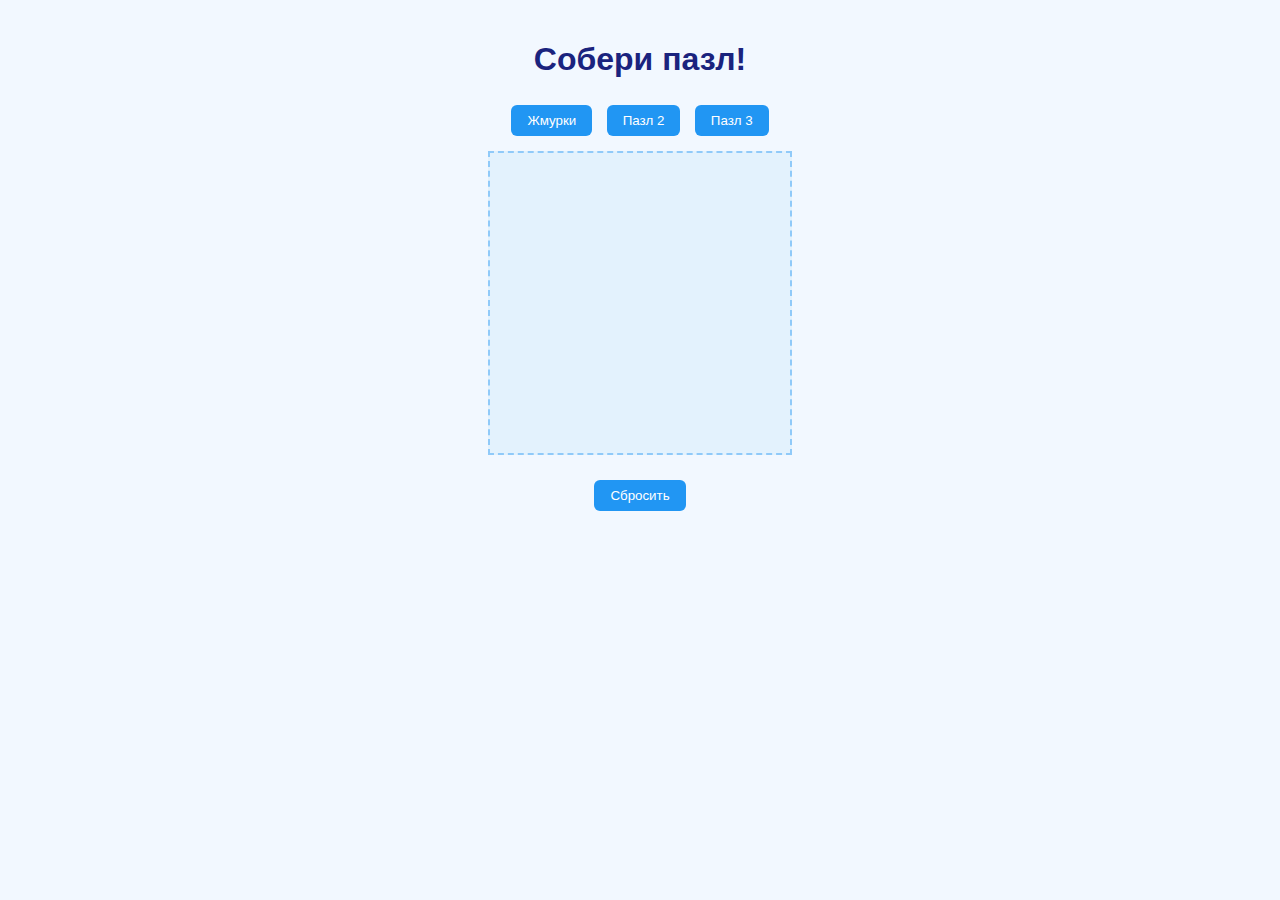
<file: index.html>
<!DOCTYPE html>
<html lang="ru">
<head>
  <meta charset="UTF-8" />
  <meta name="viewport" content="width=device-width, initial-scale=1.0" />
  <title>Собери пазл!</title>
  <link rel="stylesheet" href="style.css" />
</head>
<body>
  <div class="container">
    <h1>Собери пазл!</h1>
    <div class="puzzle-buttons">
      <button onclick="loadPuzzle(0)">Жмурки</button>
      <button onclick="loadPuzzle(1)">Пазл 2</button>
      <button onclick="loadPuzzle(2)">Пазл 3</button>
    </div>

    <div id="board"></div>
    <div id="pieces"></div>

    <div class="buttons">
      <button onclick="resetPuzzle()">Сбросить</button>
      <div id="code-block" class="hidden">
        <p><strong>Код:</strong> <span id="puzzle-code">NN2025-TOUR</span></p>
        <button onclick="copyCode()">Скопировать код</button>
      </div>
    </div>
  </div>

  <script src="script.js"></script>
</body>
</html>
</file>
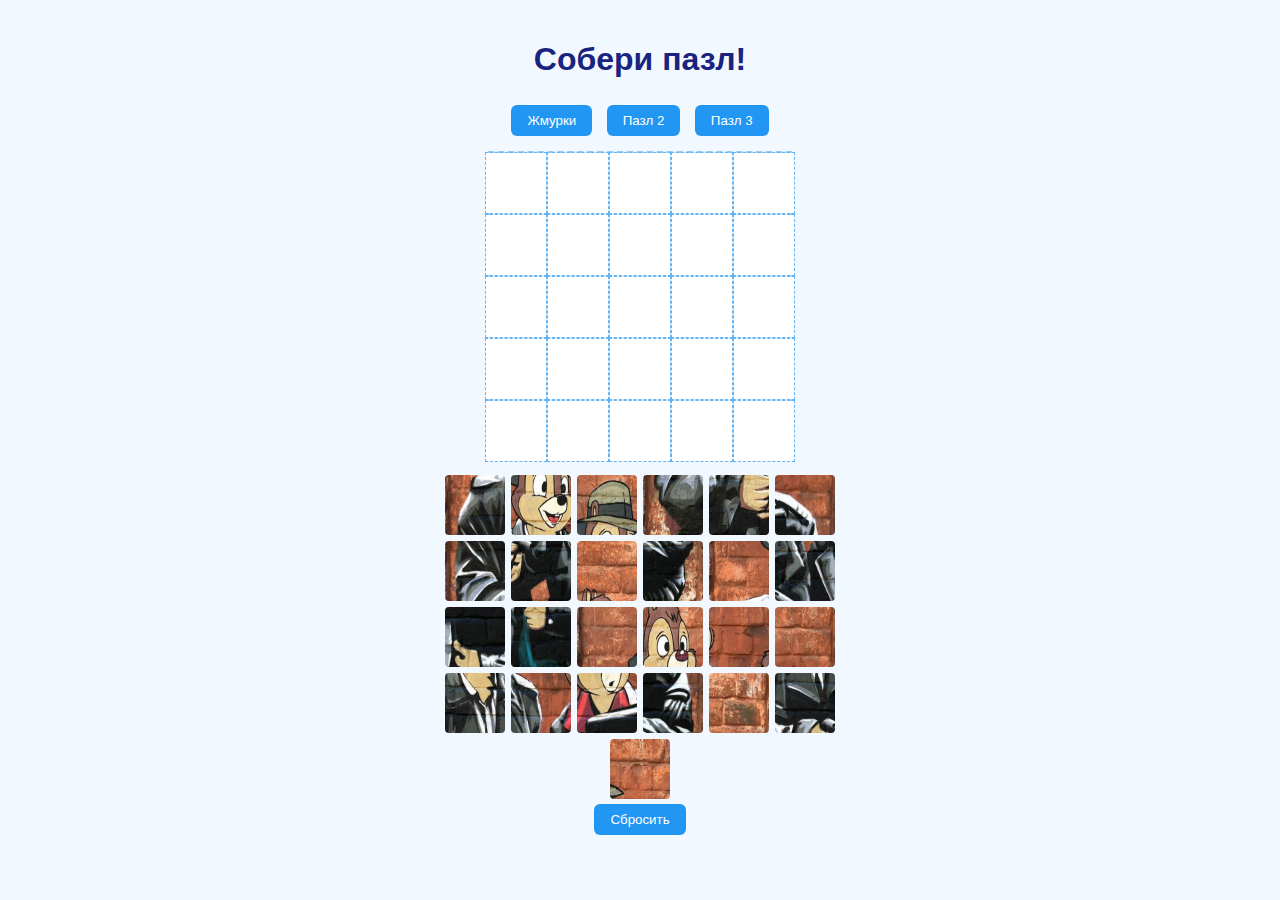
<file: web_app/index.html>
<!DOCTYPE html>
<html lang="ru">
<head>
  <meta charset="UTF-8" />
  <meta name="viewport" content="width=device-width, initial-scale=1.0" />
  <title>Собери пазл!</title>
  <link rel="stylesheet" href="style.css" />
</head>
<body>
  <div class="container">
    <h1>Собери пазл!</h1>
    <div class="puzzle-buttons">
      <button onclick="loadPuzzle(0)">Жмурки</button>
      <button onclick="loadPuzzle(1)">Пазл 2</button>
      <button onclick="loadPuzzle(2)">Пазл 3</button>
    </div>

    <div id="board"></div>
    <div id="pieces"></div>

    <div class="buttons">
      <button onclick="resetPuzzle()">Сбросить</button>
      <div id="code-block" class="hidden">
        <p><strong>Код:</strong> <span id="puzzle-code">NN2025-TOUR</span></p>
        <button onclick="copyCode()">Скопировать код</button>
      </div>
    </div>

    <div id="description" class="hidden">
      <h2>О месте</h2>
      <p id="place-description">Здесь будет описание после сборки пазла.</p>
    </div>
  </div>

  <script src="script.js"></script>
</body>
</html>
</file>
<file: style.css>
body {
  margin: 0;
  font-family: "Segoe UI", sans-serif;
  background: #f2f8ff;
  color: #1a237e;
}

.container {
  max-width: 420px;
  margin: 0 auto;
  padding: 20px;
  text-align: center;
}

h1 {
  color: #1a237e;
}

.puzzle-buttons {
  margin-bottom: 10px;
}

button {
  margin: 5px;
  padding: 8px 16px;
  background-color: #2196f3;
  color: #fff;
  border: none;
  border-radius: 6px;
  cursor: pointer;
}

button:hover {
  background-color: #1976d2;
}

#board {
  margin: 0 auto 20px;
  width: 300px;
  height: 300px;
  display: grid;
  grid-template-columns: repeat(5, 60px);
  grid-template-rows: repeat(5, 60px);
  gap: 2px;
  background: #e3f2fd;
  border: 2px dashed #90caf9;
  justify-content: center;
}

.cell {
  width: 60px;
  height: 60px;
  outline: 1px dashed #64b5f6;
  display: flex;
  align-items: center;
  justify-content: center;
  background: white;
}

#pieces {
  display: flex;
  flex-wrap: wrap;
  justify-content: center;
  gap: 6px;
}

.piece {
  width: 60px;
  height: 60px;
  cursor: grab;
  border-radius: 4px;
  background: #fff;
}

.hidden {
  display: none;
}
</file>
<file: web_app/style.css>
body {
  margin: 0;
  font-family: "Segoe UI", sans-serif;
  background: #f2f8ff;
  color: #1a237e;
}

.container {
  max-width: 420px;
  margin: 0 auto;
  padding: 20px;
  text-align: center;
}

h1 {
  color: #1a237e;
}

.puzzle-buttons {
  margin-bottom: 10px;
}

button {
  margin: 5px;
  padding: 8px 16px;
  background-color: #2196f3;
  color: #fff;
  border: none;
  border-radius: 6px;
  cursor: pointer;
}

button:hover {
  background-color: #1976d2;
}

#board {
  margin: 0 auto 20px;
  width: 300px;
  height: 300px;
  display: grid;
  grid-template-columns: repeat(5, 60px);
  grid-template-rows: repeat(5, 60px);
  gap: 2px;
  background: #e3f2fd;
  border: 2px dashed #90caf9;
  justify-content: center;
}

.cell {
  width: 60px;
  height: 60px;
  outline: 1px dashed #64b5f6;
  display: flex;
  align-items: center;
  justify-content: center;
  background: white;
}

#pieces {
  display: flex;
  flex-wrap: wrap;
  justify-content: center;
  gap: 6px;
}

.piece {
  width: 60px;
  height: 60px;
  cursor: grab;
  border-radius: 4px;
  background: #fff;
}

.hidden {
  display: none;
}

#description {
  margin-top: 20px;
  padding: 15px;
  background: #e3f2fd;
  border-radius: 10px;
  border: 1px solid #90caf9;
}

#description h2 {
  margin: 0 0 8px 0;
}

.fireworks {
  position: fixed;
  top: 0;
  left: 0;
  pointer-events: none;
  width: 100%;
  height: 100%;
  z-index: 9999;
}
</file>
